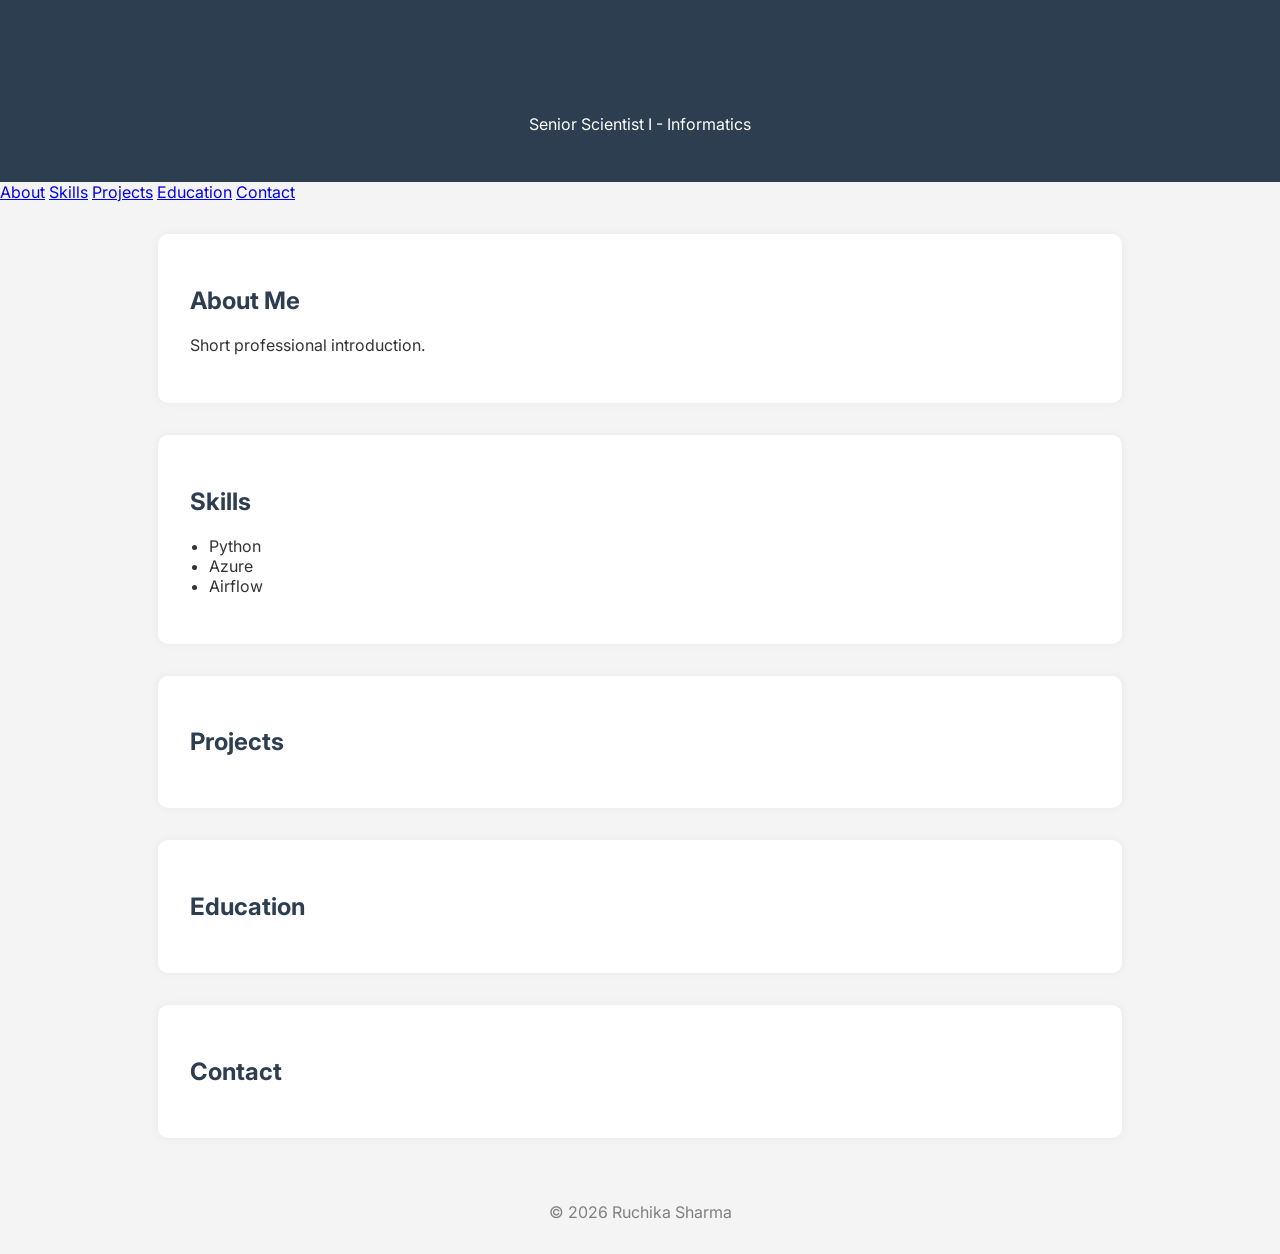
<file: index.html>
<!DOCTYPE html>
<html lang="en">

<head>
  <meta charset="UTF-8">
  <meta name="viewport" content="width=device-width, initial-scale=1.0">
  <title>Ruchika Sharma | Portfolio</title>

  <!-- Fonts -->
  <link href="https://fonts.googleapis.com/css2?family=Inter:wght@300;600&display=swap" rel="stylesheet">

  <!-- CSS -->
  <link rel="stylesheet" href="style.css">
</head>

<body>

<header>
  <h1>Ruchika Sharma</h1>
  <p>Senior Scientist I - Informatics</p>
</header>

<nav>
  <a href="#about">About</a>
  <a href="#skills">Skills</a>
  <a href="#projects">Projects</a>
  <a href="#education">Education</a>
  <a href="#contact">Contact</a>
</nav>

<section id="about">
  <h2>About Me</h2>
  <p>Short professional introduction.</p>
</section>

<section id="skills">
  <h2>Skills</h2>
  <ul>
    <li>Python</li>
    <li>Azure</li>
    <li>Airflow</li>
  </ul>
</section>

<section id="projects">
  <h2>Projects</h2>
</section>

<section id="education">
  <h2>Education</h2>
</section>

<section id="contact">
  <h2>Contact</h2>
</section>

<footer>
  <p>© 2026 Ruchika Sharma</p>
</footer>

</body>
</html>
</file>
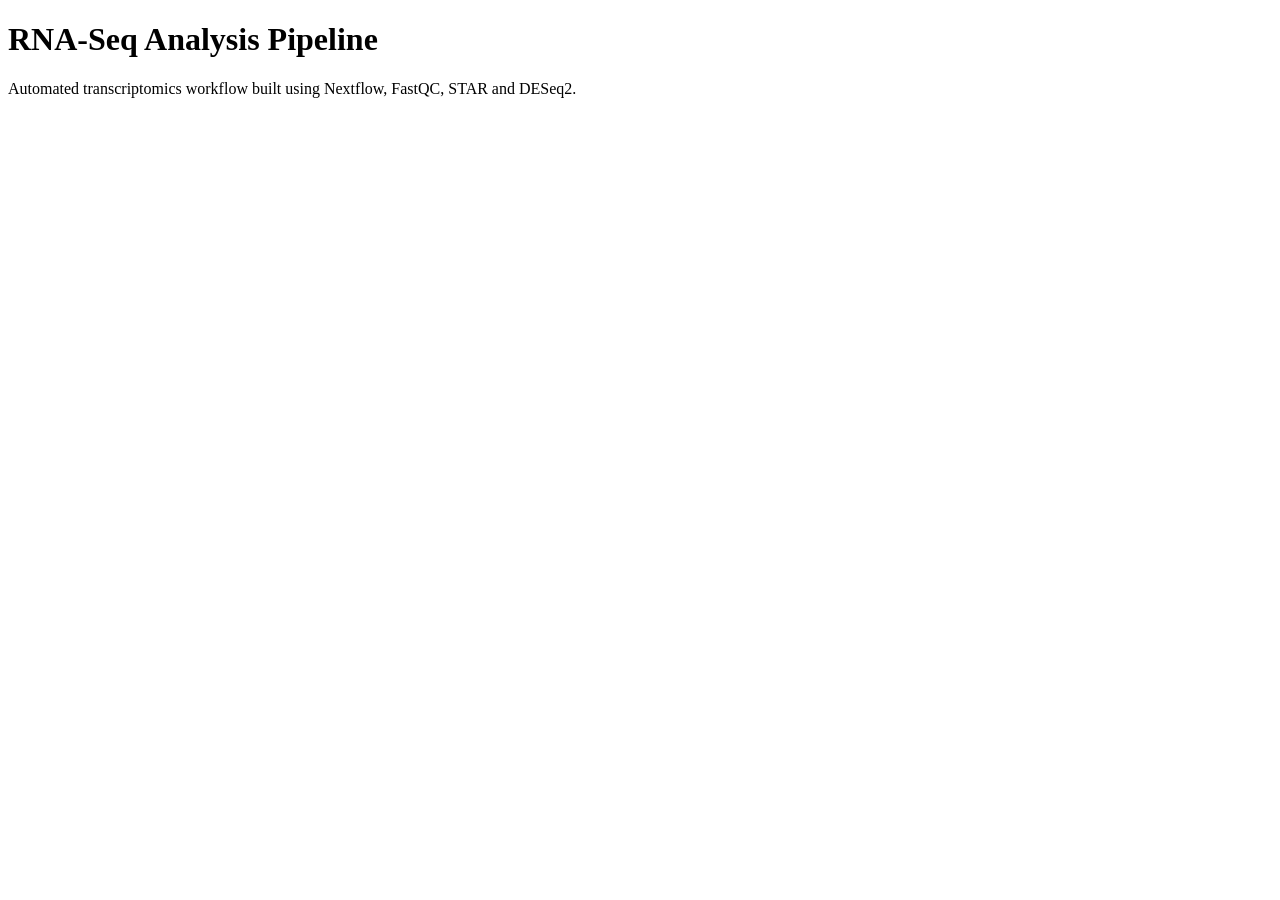
<file: projects/rnaseq_analysis.html>
<!DOCTYPE html>
<html>
<head>
<title>RNA-Seq Pipeline</title>
</head>

<body>

<h1>RNA-Seq Analysis Pipeline</h1>

<p>
Automated transcriptomics workflow built using
Nextflow, FastQC, STAR and DESeq2.
</p>

</body>
</html>
</file>
<file: style.css>
:root {
  --bg: #f4f4f4;
  --text: #333;
  --card: #ffffff;
  --primary: #2980b9;
}

[data-theme="dark"] {
  --bg: #1e1e1e;
  --text: #f1f1f1;
  --card: #2c2c2c;
}

body {
  font-family: 'Inter', sans-serif;
  margin: 0;
  padding: 0;
  background: var(--bg);
  color: var(--text);
  transition: background 0.3s, color 0.3s;
}

header {
  background: #2c3e50;
  color: white;
  padding: 2rem;
  text-align: center;
  position: relative;
}

.dark-toggle {
  position: absolute;
  top: 1rem;
  right: 1rem;
  background: white;
  color: black;
  border: none;
  padding: 0.5rem 1rem;
  border-radius: 5px;
  cursor: pointer;
}

section {
  max-width: 900px;
  margin: 2rem auto;
  background: var(--card);
  padding: 2rem;
  border-radius: 10px;
  box-shadow: 0 0 10px rgba(0,0,0,0.05);
  transition: background 0.3s;
}

h1, h2 {
  color: #2c3e50;
}

ul {
  padding-left: 1.2rem;
}

.resume-btn {
  display: inline-block;
  margin-top: 1rem;
  background-color: var(--primary);
  color: white;
  padding: 0.75rem 1.5rem;
  text-decoration: none;
  border-radius: 5px;
  transition: background 0.3s;
}

.resume-btn:hover {
  background-color: #1c5980;
}

footer {
  text-align: center;
  padding: 1rem;
  color: gray;
}
</file>
